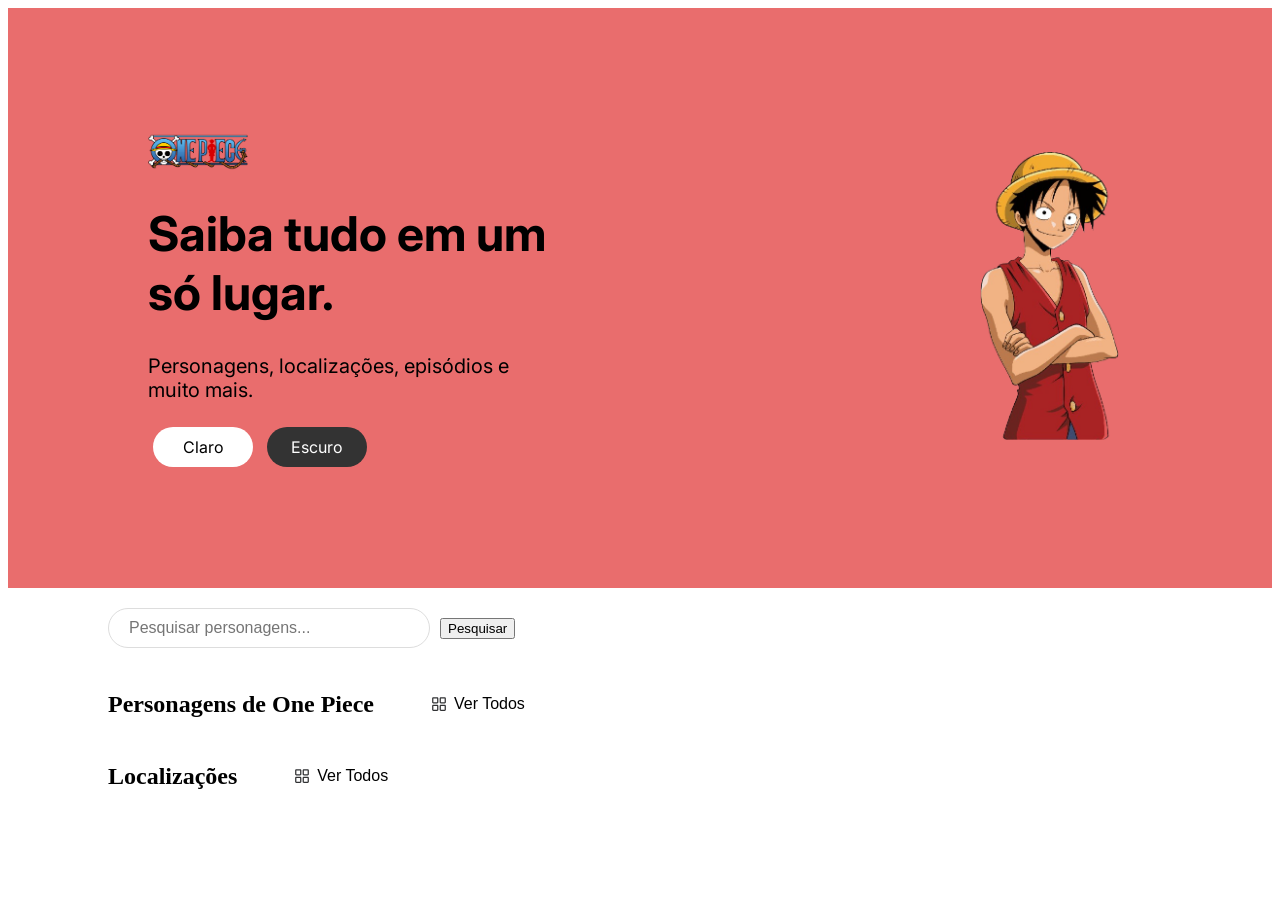
<file: index.html>
<!DOCTYPE html>
<html lang="pt-br">
<head>
    <meta charset="UTF-8">
    <meta name="viewport" content="width=device-width, initial-scale=1.0">
    <title>Wiki One Piece</title>
    <link rel="stylesheet" href="style.css">
    <link href="https://fonts.googleapis.com/css2?family=Inter:wght@400;700&display=swap" rel="stylesheet">
</head>
<body>
    <header class="cabecalho-principal">
        <div class="conteudo-cabecalho">
            <div class="logotipo">
                <img src="assets/One-Piece-Logo.png" alt="Logotipo One Piece" width="100">
            </div>
            <div class="conteudo-texto">
                <h1>Saiba tudo em um só lugar.</h1>
                <p>Personagens, localizações, episódios e muito mais.</p>
                <div class="botoes-tema">
                    <button id="tema-claro">Claro</button>
                    <button id="tema-escuro">Escuro</button>
                </div>
            </div>
        </div>
        <div class="imagem-luffy">
            <img src="assets/luffyhero.png" alt="Luffy Hero">
        </div>
    </header>

    <section class="grade-personagens">
        <div class="container-pesquisa">
            <input type="text" id="pesquisa-personagens" placeholder="Pesquisar personagens...">
            <button id="botao-pesquisa">Pesquisar</button>
        </div>
        <div class="cabecalho-secao">
            <div class="conteudo-cabecalho-secao">
                <h2>Personagens de One Piece</h2>
            </div>
            <button id="ver-todos-personagens">Ver Todos</button>
        </div>
        <div id="lista-personagens">
            </div>
    </section>

    <section class="secao-localizacoes">
        <div class="cabecalho-secao-localizacoes">
            <div class="conteudo-cabecalho-secao">
                <h2>Localizações</h2>
            </div>
            <button id="ver-todos-localizacoes">Ver Todos</button>
        </div>
        <div id="lista-localizacoes"></div>
    </section>

    <script src="personagens.js"></script>
    <script src="localizacao.js"></script>
</body>
</html>
</file>
<file: style.css>
/* ========================================================================== 
    Estilos gerais para a seção cabeçalho principal (cabeçalho estilo Netflix)
    ========================================================================== */
    .cabecalho-principal {
        position: relative;
        background-color: #e96d6d;
        height: 60vh;
        display: flex;
        align-items: center;
        justify-content: space-between;
        color: black;
        padding: 20px 120px;
    }
    
    .imagem-luffy {
        width: 20%;
    }
    
    .imagem-luffy img {
        width: 100%;
        height: auto;
    }
    
    .conteudo-cabecalho {
        position: relative;
        z-index: 2;
        padding: 20px;
        max-width: 40%;
    }
    
    .conteudo-cabecalho h1 {
        font-family: 'Inter', sans-serif;
        font-weight: 700;
        font-size: 48px;
        margin-top: 20px;
        color: black;
    }
    
    .conteudo-cabecalho p {
        font-family: 'Inter', sans-serif;
        font-weight: 400;
        font-size: 20px;
        margin-top: 10px;
        color: black;
    }
    
    .botoes-tema {
        margin-top: 20px;
    }
    
    .cabecalho-secao {
        display: flex;
        align-items: center;
        padding: 20px 100px;
    }
    
    .cabecalho-secao h2 {
        margin: 0;
        font-size: 24px;
        font-weight: 700;
        margin-right: 50px; /* Adiciona 50px de espaçamento à direita do título */
    }
    
    .botoes-tema button {
        width: 100px;
        height: 40px;
        border-radius: 20px;
        border: none;
        cursor: pointer;
        font-family: 'Inter', sans-serif;
        font-size: 16px;
        margin: 5px;
    }
    
    #tema-claro {
        background-color: #fff;
        color: #000;
    }
    
    #tema-escuro {
        background-color: #333;
        color: #fff;
    }

    
    /* ========================================================================== 
        Botão "Ver todos" com imagem
        ========================================================================== */
    
        #ver-todos-personagens,
        #ver-todos-localizacoes {
            width: 105px;
            height: 32px;
            padding: 5px 10px 5px 30px;
            background-color: transparent;
            color: black;
            border: none;
            border-radius: 5px;
            cursor: pointer;
            font-size: 16px;
            position: relative;
            white-space: nowrap; /* Impede a quebra de linha */
        }
        
        #ver-todos-personagens::before,
        #ver-todos-localizacoes::before {
            content: "";
            background-image: url('assets/DarkSquaresFour.svg');
            background-size: 20px;
            background-repeat: no-repeat;
            background-position: left center;
            width: 20px;
            height: 20px;
            position: absolute;
            left: 5px;
            top: 50%;
            transform: translateY(-50%);
        }
        
        #ver-todos-personagens:hover,
        #ver-todos-localizacoes:hover {
            background-color: #bf2929;
            color: white;
            border-radius: 36px;
        }
    
    /* ========================================================================== 
        Estilos Pesquisa
        ========================================================================== */
    .container-pesquisa {
        display: flex; /* Alinha os elementos horizontalmente */
        align-items: center; /* Alinha os elementos verticalmente */
        padding: 20px 100px;
    }
    
    #pesquisa-personagens {
        width: 280px;
        height: 18px;
        border: 1px solid #ddd;
        border-radius: 32px;
        font-size: 16px;
        padding: 10px 20px;
        margin-right: 10px; /* Adiciona espaço entre o input e o botão */
    }
    
    /* ========================================================================== 
        Estilos das seções de personagens
        ========================================================================== */
        #lista-personagens {
            display: flex;
            flex-wrap: wrap;
            justify-content: flex-start;
            padding: 0 100px;
            box-sizing: border-box;
        }
        
        /* Card de Personagens */
        .div-personagem {
            width: calc(25% - 12px);
            height: 300px;
            padding: 15px;
            background-color: #F9F9F9;
            text-align: left;
            cursor: pointer;
            border-radius: 8px;
            box-shadow: 0 4px 8px rgba(0, 0, 0, 0.1);
            transition: background-color 0.3s ease;
            margin: 6px;
            box-sizing: border-box;
            display: flex;
            flex-direction: column;
            justify-content: flex-start;
            position: relative; /* Adicionado para posicionamento absoluto dos elementos internos */
        }
        
        .div-personagem img {
            width: 204px;
            height: 150px;
            border-radius: 8px;
            margin-bottom: 10px;
            align-self: center;
            object-fit: cover;
        }
        
        .div-personagem h2 {
            margin-top: 0;
            font-family: 'Inter', sans-serif;
            font-weight: 700;
            font-size: 16px;
            margin-bottom: 5px;
            text-align: left;
        }
        
        .div-personagem p {
            font-size: 0.8em;
            color: #666;
            margin-bottom: 3px;
            text-align: left;
        }
        
        .div-personagem:hover {
            background-color: #F1F1F1;
        }
        
        /* Estilos para o ícone de coração */
        .icone-coracao {
            position: absolute;
            top: 10px;
            right: 10px;
            width: 24px; /* Ajuste o tamanho conforme necessário */
            height: 24px; /* Ajuste o tamanho conforme necessário */
        }
        
        /* Estilos para o botão "Saiba Mais" */
        .botao-saiba-mais {
            position: absolute;
            bottom: 10px;
            right: 10px;
            background-color: #F9F9F9; /* Cor de fundo alterada */
            color: black; /* Cor do texto alterada para preto (para melhor contraste) */
            padding: 8px 15px;
            border-radius: 36px; /* Borda arredondada alterada */
            border: 1px solid transparent; /* Borda transparente por padrão */
            cursor: pointer;
            transition: border 0.3s ease; /* Transição suave para a borda */
        }
        
        .botao-saiba-mais:hover {
            border: 1px solid black; /* Borda preta ao passar o mouse */
        }
    /* ========================================================================== 
        Estilos Localização 
        ========================================================================== */
  /* ========================================================================== 
    Estilos Localização 
    ========================================================================== */
/* ========================================================================== 
    Estilos Localização 
    ========================================================================== */
    .secao-localizacoes {
        padding: 20px 100px;
    }
    
    .cabecalho-secao-localizacoes {
        display: flex;
        align-items: center;
        margin-bottom: 20px;
    }
    
    .cabecalho-secao-localizacoes h2 {
        margin: 0;
        font-size: 24px;
        font-weight: 700;
        margin-right: 50px;
    }
    
    #lista-localizacoes {
        display: flex;
        flex-wrap: wrap;
        justify-content: flex-start;
    }
    
    .div-localizacao {
        width: 147px;
        height: 190px;
        padding: 15px;
        background-color: #fff;
        text-align: center;
        cursor: pointer;
        border-radius: 20px;
        box-shadow: 0 4px 8px rgba(0, 0, 0, 0.1);
        transition: background-color 0.3s ease;
        margin: 6px;
        box-sizing: border-box;
        display: flex;
        flex-direction: column;
        justify-content: flex-start;
        align-items: center;
        position: relative;
    }
    
    .div-localizacao img {
        width: 100%;
        height: 120px;
        border-radius: 8px;
        margin-bottom: 10px;
        object-fit: cover;
    }
    
    .div-localizacao h2 {
        margin: 0;
        font-family: 'Inter', sans-serif;
        font-weight: 700;
        font-size: 16px;
        margin-bottom: 5px;
        text-align: center;
        white-space: nowrap;
        overflow: hidden;
        text-overflow: ellipsis;
        max-width: 100%;
        box-sizing: border-box;
        padding: 0 5px;
    }
    
    .div-localizacao p {
        font-size: 0.8em;
        color: #666;
        margin-bottom: 10px; /* Aumentei o espaçamento abaixo do nome do mar */
        text-align: center;
    }
    
    .div-localizacao::before {
        content: "";
        background-image: url('assets/pin.png');
        background-size: contain;
        background-repeat: no-repeat;
        width: 50px;
        height: 50px;
        position: absolute;
        top: -25px;
        left: 50%;
        transform: translateX(-50%);
        z-index: 1;
    }
    
    .div-localizacao:hover {
        background-color: #F1F1F1;
    }
    
    .botao-saiba-mais-localizacao {
        position: absolute;
        top: 50%;
        left: 50%;
        transform: translate(-50%, -50%);
        background-color: #007bff;
        color: white;
        padding: 5px 10px; /* Reduzi o padding do botão */
        border-radius: 5px;
        border: none;
        cursor: pointer;
        white-space: nowrap; /* Impede que o texto do botão quebre a linha */
        font-size: 0.9em; /* Reduzi o tamanho da fonte do botão */
    }
    /* ========================================================================== 
        Estilos responsivos
        ========================================================================== */
    
    @media (max-width: 768px) {
        .cabecalho-principal {
            padding: 30px;
            flex-direction: column;
            text-align: center;
        }
    
        .conteudo-cabecalho {
            max-width: 100%;
        }
    
        #lista-personagens,
        #lista-localizacoes {
            padding: 0 20px;
        }
    
        .div-personagem,
        .div-localizacao {
            width: calc(50% - 12px);
        }
    }
    
    @media (max-width: 480px) {
        .div-personagem,
        .div-localizacao {
            width: 100%;
        }
    }
    
    @media (max-width: 768px) {
        .cabecalho-secao {
            flex-direction: column;
            align-items: flex-start; /* Mantém alinhamento na esquerda em telas menores */
        }
    }
</file>
